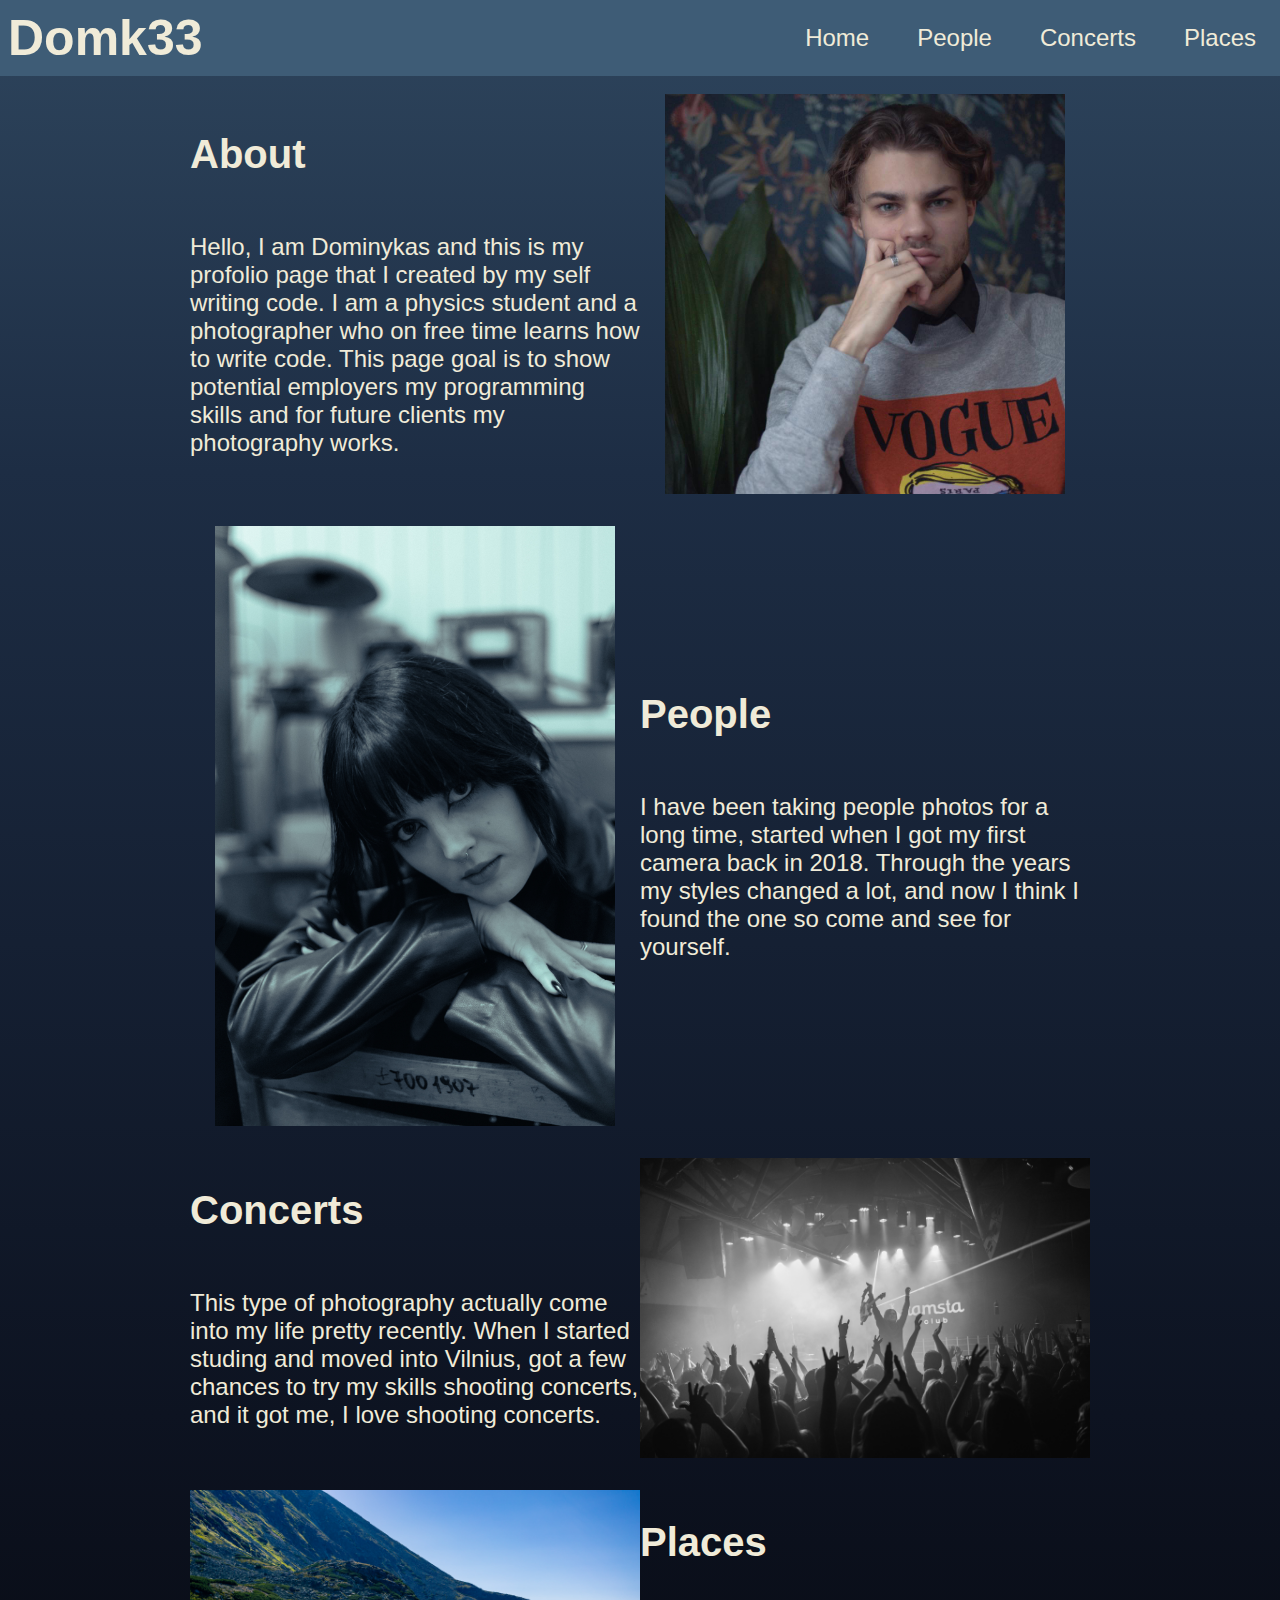
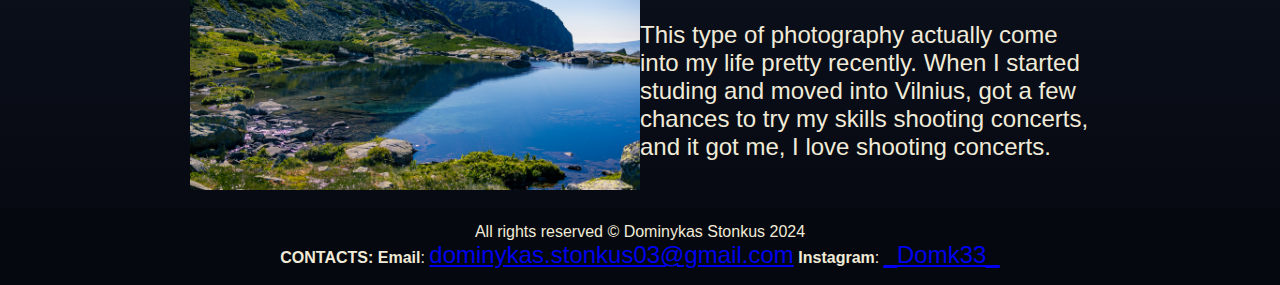
<file: index.html>
<!DOCTYPE html>
<html lang="en">
<head>
    <meta name="viewport" content="width=device-width, initial-scale=1.0">
    <meta charset="UTF-8">
    <title>_Domk33_</title>
    <link rel="stylesheet" href="Main.css">
</head>
<body>
    <nav class="navbar">
        <div class="brand-title">Domk33</div>
        <a href="#" class="toggle-button">
            <span class="bar"></span>
            <span class="bar"></span>
            <span class="bar"></span>
        </a>
        <div class="navbar-links">
            <ul>
                <li><a href="index.html">Home</a></li>
                <li><a href="People.html">People</a></li>
                <li><a href="Concerts.html">Concerts</a></li>
                <li><a href="Places.html">Places</a></li>
            </ul>
        </div>
    </nav>

    <div class="grid">
        <a class="About-text">
            <h1>About</h1>
            <br>
            <br>
            Hello, I am Dominykas and this is my profolio page that I created by my self writing code. I am a physics student and a photographer who on free time learns how to write code. This page goal is to show potential employers my programming skills and for future clients my photography works.
        </a>
        <img src="Photos/Me.jpg" class="About-photo">

        <img src=Photos/People/9Q0A1504-1.jpg class="People-photo">
        <a class="People-text">
            <h1>People</h1>
            <br>
            <br>
            I have been taking people photos for a long time, started when I got my first camera back in 2018. Through the years my styles changed a lot, and now I think I found the one so come and see for yourself.
        </a>

        <a class="Concerts-text">
            <h1>Concerts</h1>
            <br>
            <br>
            This type of photography actually come into my life pretty recently. When I started studing and moved into Vilnius, got a few chances to try my skills shooting concerts, and it got me, I love shooting concerts.
        </a>
        <img src="Photos/Concerts/9Q0A0765-1.jpg" class="Concerts-photo">
        
        <img src="Photos/Places/9Q0A2713-1.jpg" class="Places-photo">
        <a class="Places-text">
            <h1>Places</h1>
            <br>
            <br>
            This type of photography actually come into my life pretty recently. When I started studing and moved into Vilnius, got a few chances to try my skills shooting concerts, and it got me, I love shooting concerts.
        </a>

    </div>
</body>
    <footer>
        All rights reserved © Dominykas Stonkus 2024
        <br><strong>CONTACTS: Email</strong>: <a href = "mailto: dominykas.stonkus03@gmail.com">dominykas.stonkus03@gmail.com</a>
        <strong>Instagram</strong>: <a href= "https://www.instagram.com/_domk33_/">_Domk33_</a>
    </footer>
<script src="script.js"></script>
</html>
</file>
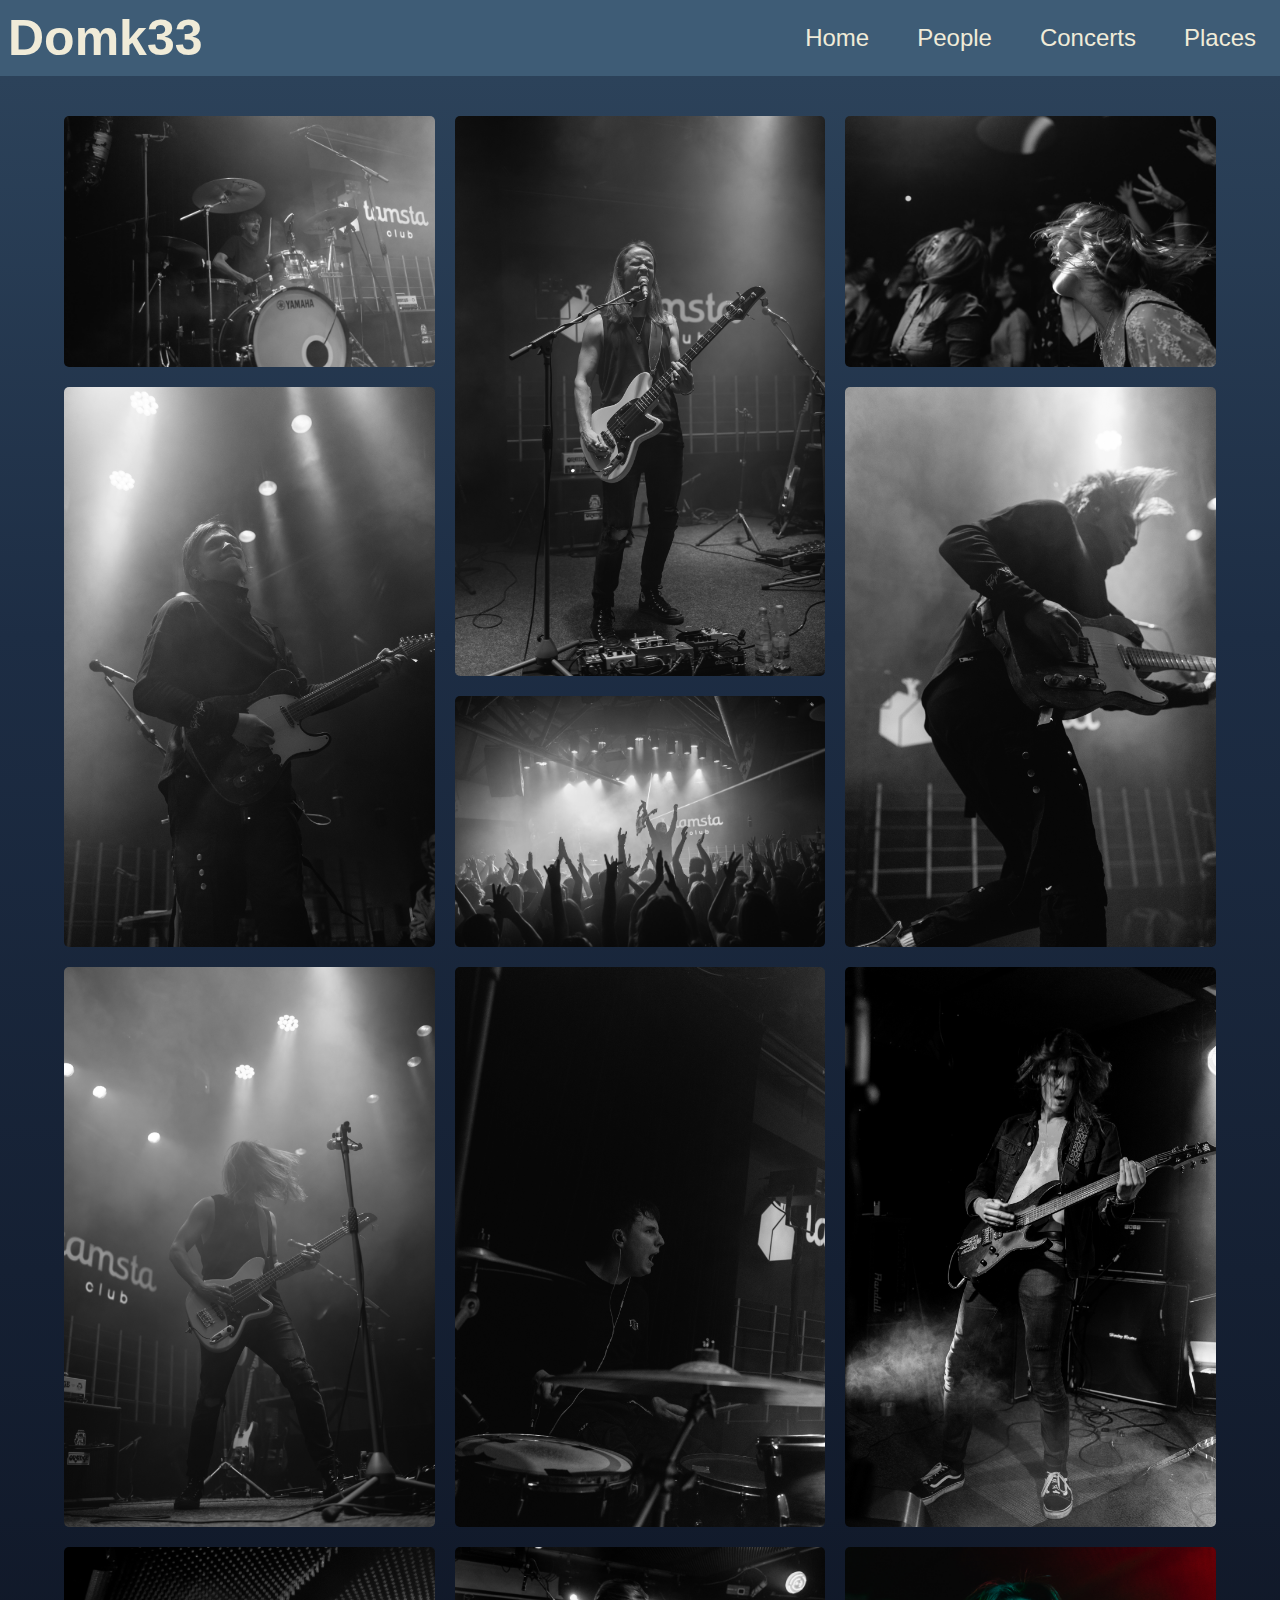
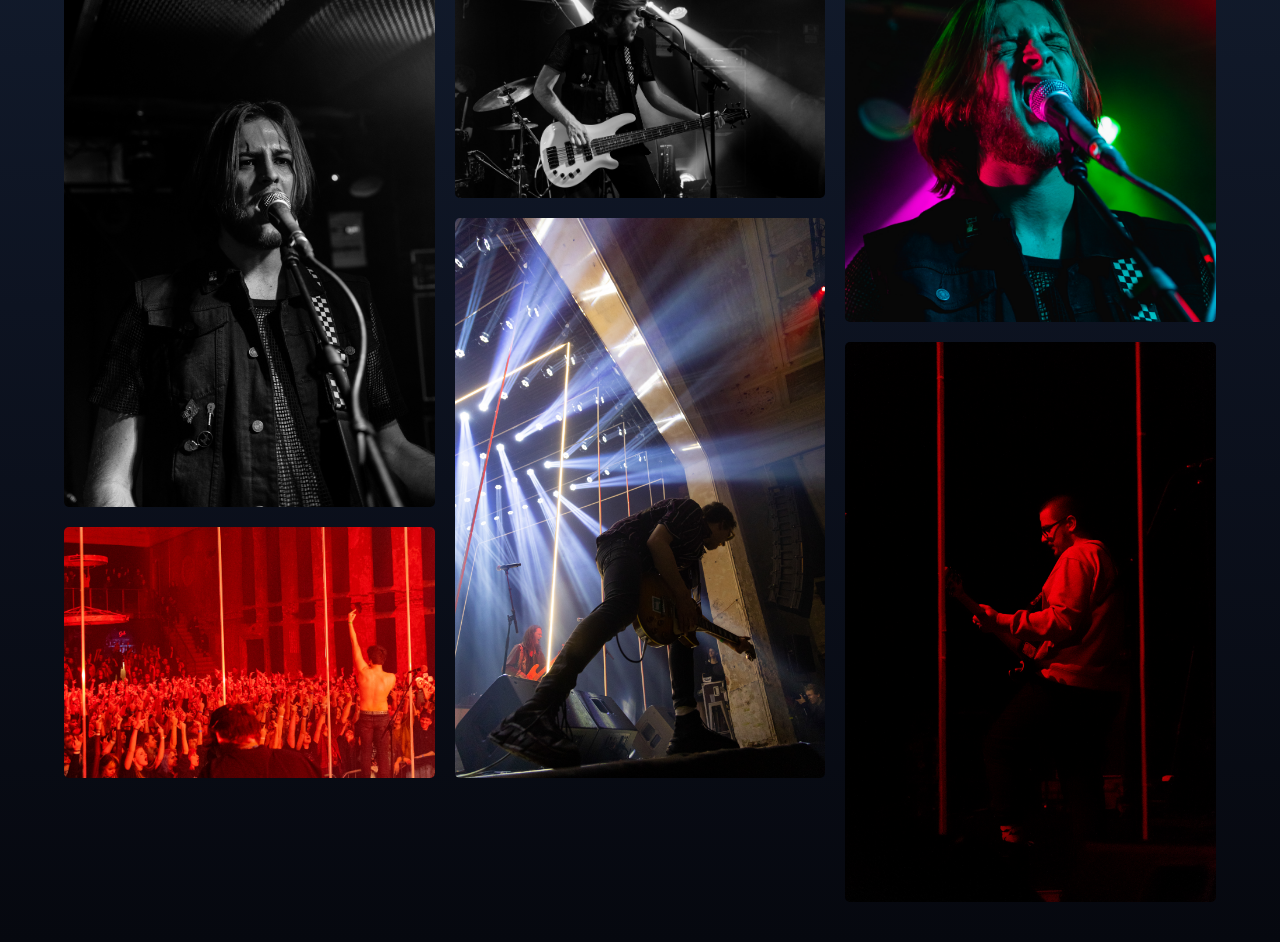
<file: Concerts.html>
<!DOCTYPE html>
<html lang="en">
<head>
    <meta name="viewport" content="width=device-width, initial-scale=1.0">
    <meta charset="UTF-8">
    <title>Concerts</title>
    <link rel="stylesheet" href="Gallery.css">
</head>
<body>

    <nav class="navbar">
        <div class="brand-title">Domk33</div>
        <a href="#" class="toggle-button">
            <span class="bar"></span>
            <span class="bar"></span>
            <span class="bar"></span>
        </a>
        <div class="navbar-links">
            <ul>
                <li><a href="index.html">Home</a></li>
                <li><a href="People.html">People</a></li>
                <li><a href="Concerts.html">Concerts</a></li>
                <li><a href="Places.html">Places</a></li>
            </ul>
        </div>
    </nav>

    <div class="container">

        <div class="photo-gallery">

            <div class="column">
                <a class="photo" data-fslightbox="gallery" href="Photos/Concerts/9Q0A9328.jpg">
                    <img src="Photos/Concerts/9Q0A9328.jpg" alt="">
                </a>
                <a class="photo" data-fslightbox="gallery" href="Photos/Concerts/9Q0A0188.jpg">
                    <img src="Photos/Concerts/9Q0A0188.jpg" alt="">
                </a>
                <a class="photo" data-fslightbox="gallery" href="Photos/Concerts/9Q0A9594.jpg">
                    <img src="Photos/Concerts/9Q0A9594.jpg" alt="">
                </a>
                <a class="photo" data-fslightbox="gallery" href="Photos/Concerts/9Q0A2370.jpg">
                    <img src="Photos/Concerts/9Q0A2370.jpg" alt="">
                </a>
                <a class="photo" data-fslightbox="gallery" href="Photos/Concerts/9Q0A8188.jpg">
                    <img src="Photos/Concerts/9Q0A8188.jpg" alt="">
                </a>
            </div>

            <div class="column">
                <a class="photo" data-fslightbox="gallery" href="Photos/Concerts/9Q0A9264.jpg">
                    <img src="Photos/Concerts/9Q0A9264.jpg" alt="">
                </a>
                <a class="photo" data-fslightbox="gallery" href="Photos/Concerts/9Q0A0765-1.jpg">
                    <img src="Photos/Concerts/9Q0A0765-1.jpg" alt="">
                </a>
                <a class="photo" data-fslightbox="gallery" href="Photos/Concerts/9Q0A0607.jpg">
                    <img src="Photos/Concerts/9Q0A0607.jpg" alt="">
                </a>
                <a class="photo" data-fslightbox="gallery" href="Photos/Concerts/9Q0A2409.jpg">
                    <img src="Photos/Concerts/9Q0A2409.jpg" alt="">
                </a>
                <a class="photo" data-fslightbox="gallery" href="Photos/Concerts/9Q0A7718.jpg">
                    <img src="Photos/Concerts/9Q0A7718.jpg" alt="">
                </a>
            </div>

            <div class="column">
                <a class="photo" data-fslightbox="gallery" href="Photos/Concerts/9Q0A0256.jpg">
                    <img src="Photos/Concerts/9Q0A0256.jpg" alt="">
                </a>
                <a class="photo" data-fslightbox="gallery" href="Photos/Concerts/9Q0A0265.jpg">
                    <img src="Photos/Concerts/9Q0A0265.jpg" alt="">
                </a>
                <a class="photo" data-fslightbox="gallery" href="Photos/Concerts/9Q0A2330.jpg">
                    <img src="Photos/Concerts/9Q0A2330.jpg" alt="">
                </a>
                <a class="photo" data-fslightbox="gallery" href="Photos/Concerts/9Q0A2343.jpg">
                    <img src="Photos/Concerts/9Q0A2343.jpg" alt="">
                </a>
                <a class="photo" data-fslightbox="gallery" href="Photos/Concerts/9Q0A7161.jpg">
                    <img src="Photos/Concerts/9Q0A7161.jpg" alt="">
                </a>
            </div>

        </div>
    </div>
</body>
<script src="fslightbox.js"></script>
<script  src="script.js"></script>
</html>
</file>
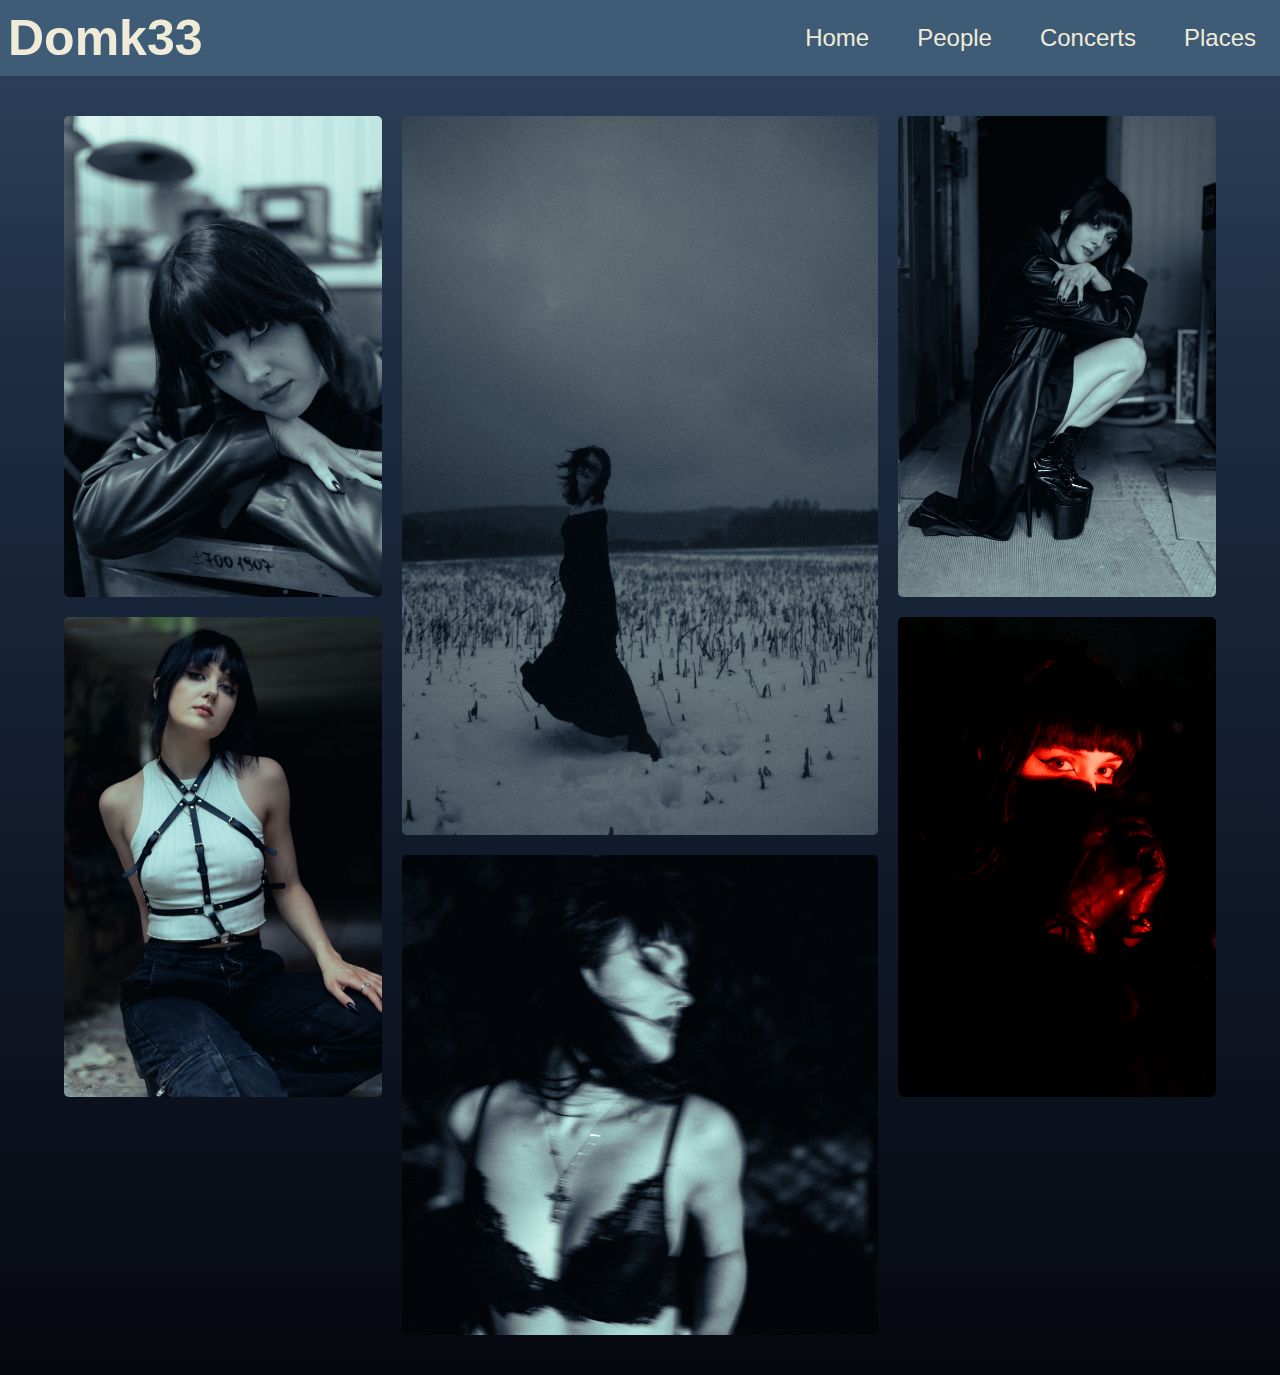
<file: People.html>
<!DOCTYPE html>
<html lang="en">
<head>
    <meta name="viewport" content="width=device-width, initial-scale=1.0">
    <meta charset="UTF-8">
    <title>People</title>
    <link rel="stylesheet" href="Gallery.css">
</head>
<body>

    <nav class="navbar">
        <div class="brand-title">Domk33</div>
        <a href="#" class="toggle-button">
            <span class="bar"></span>
            <span class="bar"></span>
            <span class="bar"></span>
        </a>
        <div class="navbar-links">
            <ul>
                <li><a href="index.html">Home</a></li>
                <li><a href="People.html">People</a></li>
                <li><a href="Concerts.html">Concerts</a></li>
                <li><a href="Places.html">Places</a></li>
            </ul>
        </div>
    </nav>

    <div class="container">

        <div class="photo-gallery">

            <div class="column">
                <a class="photo" data-fslightbox="gallery" href="Photos/People/9Q0A1504-1.jpg">
                    <img src="Photos/People/9Q0A1504-1.jpg" alt="">
                </a>
                <a class="photo" data-fslightbox="gallery" href="Photos/People/9Q0A1870.jpg">
                    <img src="Photos/People/9Q0A1870.jpg" alt="">
                </a>
            </div>

            <div class="column">
                <a class="photo" data-fslightbox="gallery" href="Photos/People/9Q0A7767.jpg">
                    <img src="Photos/People/9Q0A7767.jpg" alt="">
                </a>
                <a class="photo" data-fslightbox="gallery" href="Photos/People/9Q0A8271.jpg">
                    <img src="Photos/People/9Q0A8271.jpg" alt="">
                </a>
            </div>

            <div class="column">
                <a class="photo" data-fslightbox="gallery" href="Photos/People/9Q0A1669.jpg">
                    <img src="Photos/People/9Q0A1669.jpg" alt="">
                </a>
                <a class="photo" data-fslightbox="gallery" href="Photos/People/9Q0A8918.jpg">
                    <img src="Photos/People/9Q0A8918.jpg" alt="">
                </a>
            </div>

        </div>
    </div>

</body>
<script src="fslightbox.js"></script>
<script  src="script.js"></script>
</html>
</file>
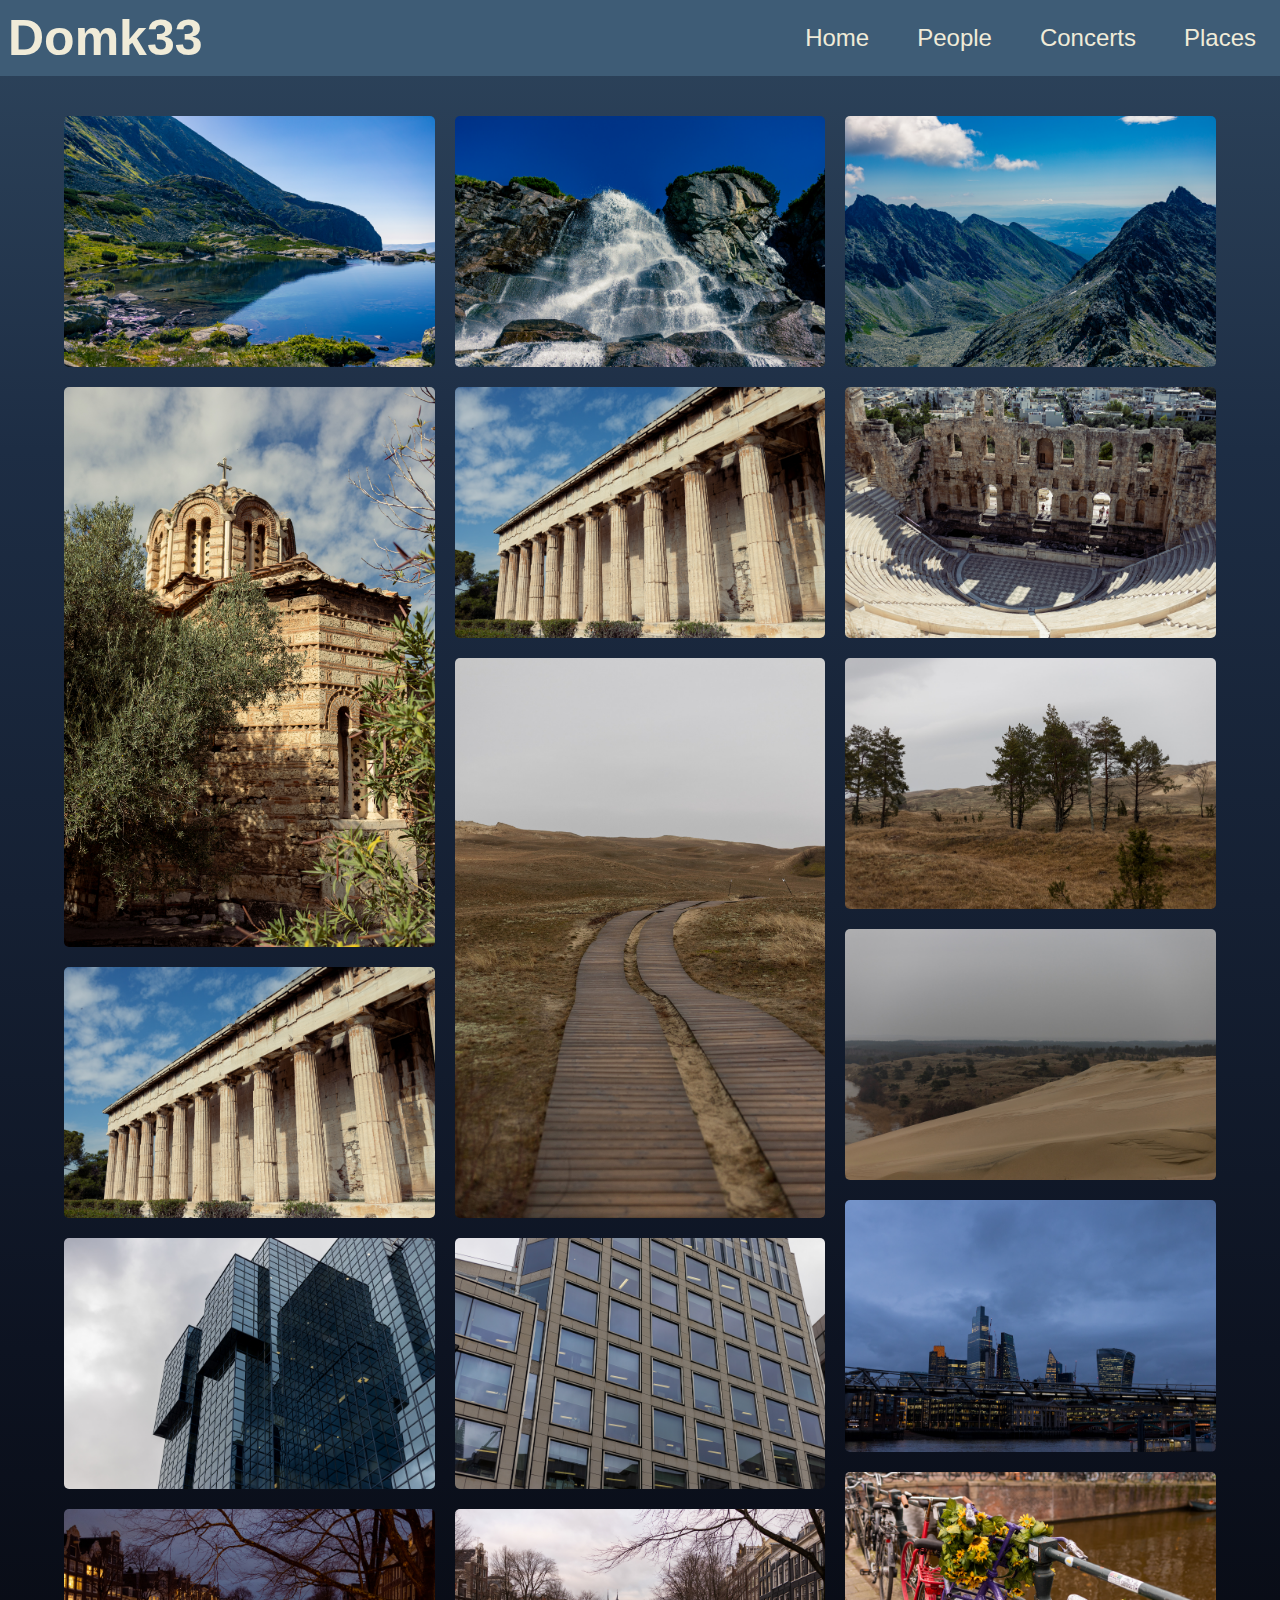
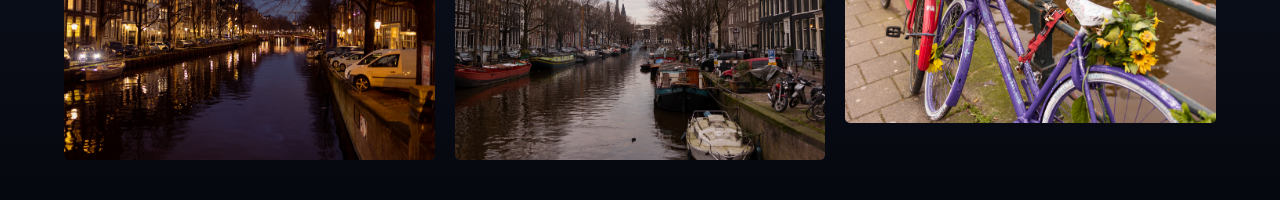
<file: Places.html>
<!DOCTYPE html>
<html lang="en">
<head>
    <meta name="viewport" content="width=device-width, initial-scale=1.0">
    <meta charset="UTF-8">
    <title>Places</title>
    <link rel="stylesheet" href="Gallery.css">
</head>
<body>

    <nav class="navbar">
        <div class="brand-title" onclick="window.location.href='index.html'">Domk33</div>
        <a href="#" class="toggle-button">
            <span class="bar"></span>
            <span class="bar"></span>
            <span class="bar"></span>
        </a>
        <div class="navbar-links">
            <ul>
                <li><a href="index.html">Home</a></li>
                <li><a href="People.html">People</a></li>
                <li><a href="Concerts.html">Concerts</a></li>
                <li><a href="Places.html">Places</a></li>
            </ul>
        </div>
    </nav>

<div class="container">

    <div class="photo-gallery">

        <div class="column">
            <a class="photo" data-fslightbox="gallery" href="Photos/Places/9Q0A2713-1.jpg">
                <img src="Photos/Places/9Q0A2713-1.jpg" alt="">
            </a>
            <a class="photo" data-fslightbox="gallery" href="Photos/Places/9Q0A5744.jpg">
                <img src="Photos/Places/9Q0A5744.jpg" alt="">
            </a>
            <a class="photo" data-fslightbox="gallery" href="Photos/Places/9Q0A5775.jpg">
                <img src="Photos/Places/9Q0A5775.jpg" alt="">
            </a>
            <a class="photo" data-fslightbox="gallery" href="Photos/Places/9Q0A7794.jpg">
                <img src="Photos/Places/9Q0A7794.jpg" alt="">
            </a>
            <a class="photo" data-fslightbox="gallery" href="Photos/Places/9Q0A2847.jpg">
                <img src="Photos/Places/9Q0A2847.jpg" alt="">
            </a>
        </div>

        <div class="column">
            <a class="photo" data-fslightbox="gallery" href="Photos/Places/9Q0A2694.jpg">
                <img src="Photos/Places/9Q0A2694.jpg" alt="">
            </a>
            <a class="photo" data-fslightbox="gallery" href="Photos/Places/9Q0A5775.jpg">
                <img src="Photos/Places/9Q0A5775.jpg" alt="">
            </a>
            <a class="photo" data-fslightbox="gallery" href="Photos/Places/9Q0A8396.jpg">
                <img src="Photos/Places/9Q0A8396.jpg" alt="">
            </a>
            <a class="photo" data-fslightbox="gallery" href="Photos/Places/9Q0A7798.jpg">
                <img src="Photos/Places/9Q0A7798.jpg" alt="">
            </a>
            <a class="photo" data-fslightbox="gallery" href="Photos/Places/9Q0A2725.jpg">
                <img src="Photos/Places/9Q0A2725.jpg" alt="">
            </a>
        </div>

        <div class="column">
            <a class="photo" data-fslightbox="gallery" href="Photos/Places/9Q0A2744.jpg">
                <img src="Photos/Places/9Q0A2744.jpg" alt="">
            </a>
            <a class="photo" data-fslightbox="gallery" href="Photos/Places/9Q0A6023.jpg">
                <img src="Photos/Places/9Q0A6023.jpg" alt="">
            </a>
            <a class="photo" data-fslightbox="gallery" href="Photos/Places/9Q0A8392.jpg">
                <img src="Photos/Places/9Q0A8392.jpg" alt="">
            </a>
            <a class="photo" data-fslightbox="gallery" href="Photos/Places/9Q0A8413.jpg">
                <img src="Photos/Places/9Q0A8413.jpg" alt="">
            </a>
            <a class="photo" data-fslightbox="gallery" href="Photos/Places/9Q0A7869.jpg">
                <img src="Photos/Places/9Q0A7869.jpg" alt="">
            </a>
            <a class="photo" data-fslightbox="gallery" href="Photos/Places/9Q0A2722.jpg">
                <img src="Photos/Places/9Q0A2722.jpg" alt="">
            </a>
        </div>

    </div>
</div>
</body>
<script src="fslightbox.js"></script>
<script  src="script.js"></script>
</html>
</file>
<file: Main.css>
* {
    padding: 0;
    margin: 0;
    box-sizing: border-box;
    font-family: "Myriad Pro", sans-serif;
}

html,body{
    scrollbar-color: #748CAB #D1D4CD !important;
    scrollbar-width: thin;
}

body{
    color: #F0EBD8;
}

.navbar{
    display: flex;
    position: relative;
    background: #3E5C76;
    justify-content: space-between;
    align-items: center;
    color: #F0EBD8;
}

.brand-title{
    font-weight: bolder;
    font-size: 50px;
    margin: .5rem;
}

.navbar-links{
    height: 100%;
}

.navbar-links ul {
    margin: 0;
    padding: 0;
    display: flex;
}

.navbar-links li{
    list-style: none;
}

.navbar-links li a{
    font-size: 1.5rem;
    color: #F0EBD8;
    text-decoration: none;
    padding: 1.5rem;
    display: block;
}

.navbar-links li:hover {
    background-color: #31495E;
}

.toggle-button{
    position: absolute;
    top: .75rem;
    right: 1rem;
    display: none;
    flex-direction: column;
    justify-content: space-between;
    width: 30px;
    height: 21px;
}

.toggle-button .bar {
    height: 3px;
    width: 100%;
    background-color: #F0EBD8;
    border-radius: 10px;
}

body{
    color: #F0EBD8;
    background: rgb(46,69,93);
    background: linear-gradient(180deg, rgba(46,69,93,1) 0%, rgba(29,45,68,1) 25%, rgba(21,32,51,1) 50%, rgba(13,19,33,1) 75%, rgba(6,8,15,1) 100%);
}

a{
    font-size: 24px;
    max-width: 600px;
}

h1{
    font-weight: bold;
    font-size: 40px;
}

.grid{
    padding: 2vh 0;
    display: grid;
    grid-template-columns: repeat(2, 1fr);
    grid-row-gap: 2rem;
    align-items: center;
    justify-content: center;
    place-items: center;
    margin: 0 200px;
}

.About-text, .People-text, .Concerts-text, .Places-text{
    margin: auto;
}

.About-photo, .People-photo{
    width: 400px;
}

.Concerts-photo, .Places-photo{
    width: 450px;
}

footer{
    padding: 1.2%;
    background: #06080F;
    text-align: center;
}

@media (max-width: 768px){

    .toggle-button{
        display: flex;
        top: 1.5rem
    }

    .navbar-links{
        display: none;
        width: 100%;
    }

    .navbar{
        flex-direction: column;
        align-items: flex-start;
    }

    .navbar-links ul{
        width: 100%;
        flex-direction: column;
    }

    .navbar-links li {
        text-align: center;
    }

    .navbar-links li a{
        padding: 0.5rem 1rem;
    }

    .navbar-links.active{
        display: flex;
    }

    .grid{
        grid-template-columns: repeat(1, 1fr);
        margin: 0 5px;
    }

    .People-text{ order:3 }
    .People-photo { order:4 }
    .Concerts-text {order: 5}
    .Concerts-photo {order: 6}
    .Places-text {order: 7}
    .Places-photo {order: 8}
    a{font-size: 1rem}
    h1{font-size: 2rem}
    .About-photo, .People-photo{width: 250px;}
    .Concerts-photo, .Places-photo{width: 350px;}


}
</file>
<file: Gallery.css>
*{
    padding: 0;
    margin: 0;
    box-sizing: border-box;
    font-family: "Myriad Pro", sans-serif;
}

html,body{
    scrollbar-color: #748CAB #D1D4CD !important;
    scrollbar-width: thin;
}

.navbar{
    display: flex;
    position: relative;
    background: #3E5C76;
    justify-content: space-between;
    align-items: center;
    color: #F0EBD8;
}

.brand-title{
    font-weight: bolder;
    font-size: 50px;
    margin: .5rem;
}

.navbar-links{
    height: 100%;
}

.navbar-links ul {
    margin: 0;
    padding: 0;
    display: flex;
}

.navbar-links li{
    list-style: none;
}

.navbar-links li a{
    font-size: 1.5rem;
    color: #F0EBD8;
    text-decoration: none;
    padding: 1.5rem;
    display: block;
}

.navbar-links li:hover {
    background-color: #31495E;
}

.toggle-button{
    position: absolute;
    top: .75rem;
    right: 1rem;
    display: none;
    flex-direction: column;
    justify-content: space-between;
    width: 30px;
    height: 21px;
}

.toggle-button .bar {
    height: 3px;
    width: 100%;
    background-color: #F0EBD8;
    border-radius: 10px;
}

body{
    color: #F0EBD8;
    background: rgb(46,69,93);
    background: linear-gradient(180deg, rgba(46,69,93,1) 0%, rgba(29,45,68,1) 25%, rgba(21,32,51,1) 50%, rgba(13,19,33,1) 75%, rgba(6,8,15,1) 100%);
}

.container{
    max-width: 1224px;
    width: 90%;
    margin: auto;
    padding: 40px 0;
}

.photo-gallery{
    display: flex;
    gap: 20px;
}

.column{
    display: flex;
    flex-direction: column;
    gap: 20px;
}

.photo img{
    width: 100%;
    height: 100%;
    border-radius: 5px;
    object-fit: cover;
}

@media(max-width: 768px){
    .photo-gallery {
        flex-direction: column;
    }

    .toggle-button{
        display: flex;
        top: 1.5rem
    }

    .navbar-links{
        display: none;
        width: 100%;
    }

    .navbar{
        flex-direction: column;
        align-items: flex-start;
    }

    .navbar-links ul{
        width: 100%;
        flex-direction: column;
    }

    .navbar-links li {
        text-align: center;
    }

    .navbar-links li a{
        padding: 0.5rem 1rem;
    }

    .navbar-links.active{
        display: flex;
    }

}
</file>
